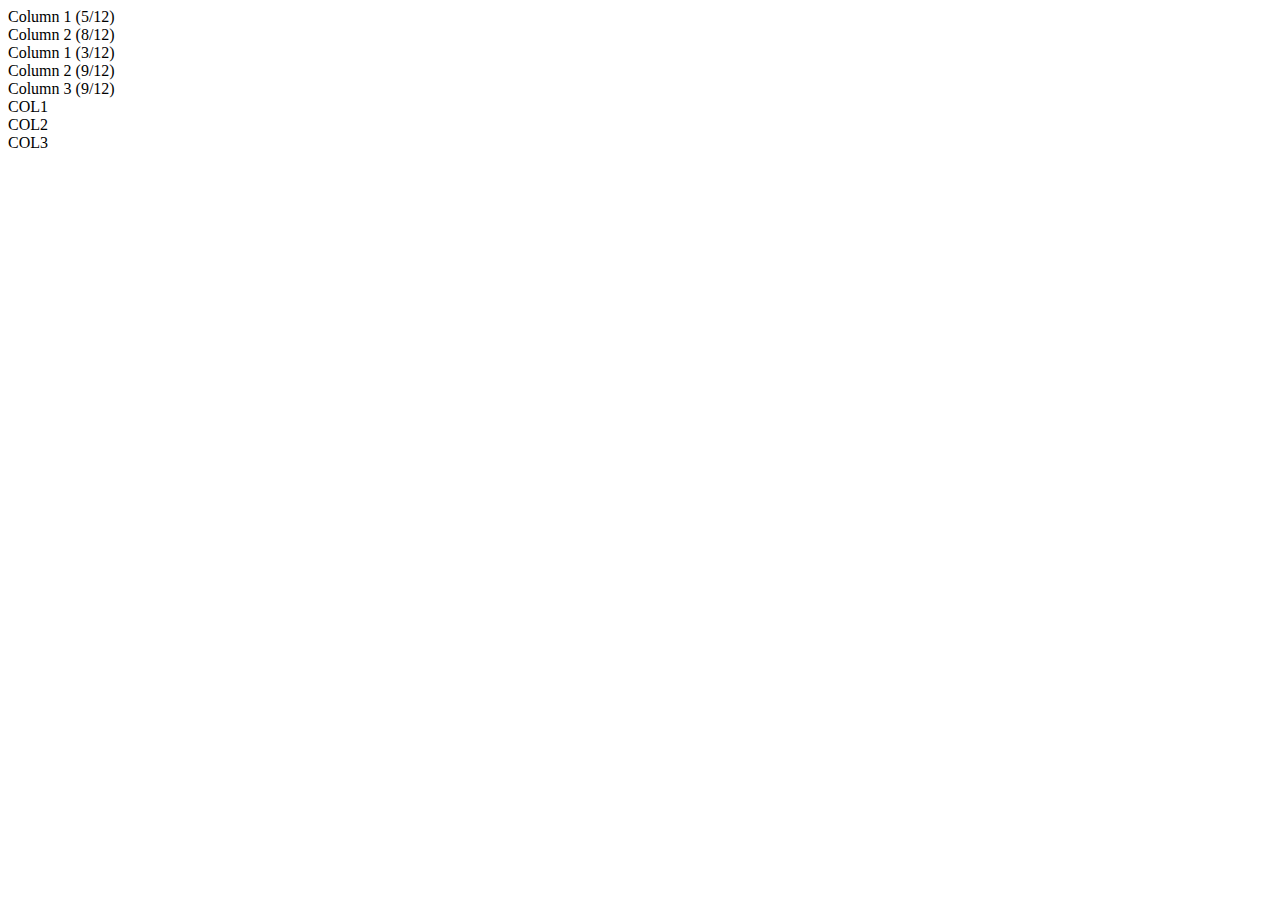
<file: bootstrap/index.html>
<!doctype html>
<html lang="en">
  <head>
    <meta charset="utf-8" />
    <!-- responsive viewport (required for Bootstrap) -->
    <meta name="viewport" content="width=device-width, initial-scale=1" />
    <title>Bootstrap Practice</title>

    <link href="https://cdn.jsdelivr.net/npm/bootstrap@5.3.8/dist/css/bootstrap.min.css"
          rel="stylesheet"
          integrity="sha384-sRIl4kxILFvY47J16cr9ZwB07vP4J8+LH7qKQnuqkuIAvNWLzeN8tE5YBujZqJLB"
          crossorigin="anonymous">
  </head>
  <body>
    <!-- <div class="container bg-light border mt-3 p-2">
        <h2>Fixed Container</h2>
        <p>This container has a max width and is centered on the page</p>
    </div>

    <div class="container-fluid bg-warning border mt-3"> 
        <h2>Fluid Container</h2>
        <p>This container always stretches 100% across the page</p>
    </div>

    <div class="container-sm bg-danger text-white border mt-3">
        <h2>Container SM</h2>
        <p>This container is fluid until the screen is >=576px and oon larger screen it is fixed and center</p>
    </div>

    <div class="container-md bg-info border mt-3">
        <h2>Container MD</h2>
        <p>This container is 100% wide until the screen is medium size (>= 768px). On larger screens, it become fixed and centered.</p>
    </div>

    <div class="container-lg bg-success text-white border mt-3">
        <h2>Container LG</h2>
        <p>This container is fluid until the screen is large (>=992px).On larger screens, it becomes fixed and centered. </p>
    </div>

    <div class="container-xl bg-danger text-white border mt-3">
        <h2>Container XL</h2>
        <p>This container is fluid until large screens (>=1200px) and is fixed and centerd on the larger screens. </p>
    </div> -->

    <!-- <div class="container mt-3">
  <div class="row">
    <div class="col bg-primary text-white p-3">Column 1</div>
    <div class="col bg-success text-white p-3">Column 2</div>
    <div class="col bg-danger text-white p-3">Column 3</div>
  </div>
</div>


<div class="container mt-3">
  <div class="row">
    <div class="col bg-primary text-white p-3">Column 1</div>
    <div class="col bg-success text-white p-3">Column 2</div>
  </div>
</div>

   <div class="container-fluid mt-3">
  <div class="row">
    <div class="col bg-primary text-white p-3">Column 1</div>
    <div class="col bg-success text-white p-3">Column 2</div>
    <div class="col bg-danger text-white p-3">Column 3</div>
    <div class="col bg-info text-white p-3">Column 4</div>

  </div>
</div> -->

<div class="container-fluid mt-3">
  <div class="row">
    <div class="col-6 bg-primary text-white p-3">Column 1 (5/12)</div>
    <div class="col-6 bg-success text-white p-3">Column 2 (8/12)</div>
  </div>
</div>

<div class="container-fluid mt-3">
  <div class="row">
    <div class="col-3 bg-danger text-white p-3">Column 1 (3/12)</div>
    <div class="col-6 bg-warning text-dark p-3">Column 2 (9/12)</div>
    <div class="col-3 bg-info text-dark p-3">Column 3 (9/12)</div>
  </div>
</div>

<div class="container-fluid mt-3">
    <div class="row">
        <div class="col-2 bg-primary text-white p-3">COL1</div>
        <div class="col-6 bg-success text-white p-3">COL2</div>
        <div class="col-4 bg-primary text-white p-2">COL3</div>
    </div>
</div>


 
























    <script src="https://cdn.jsdelivr.net/npm/bootstrap@5.3.8/dist/js/bootstrap.bundle.min.js"
            integrity="sha384-FKyoEForCGlyvwx9Hj09JcYn3nv7wiPVlz7YYwJrWVcXK/BmnVDxM+D2scQbITxI"
            crossorigin="anonymous"></script>
  </body>
</html>
</file>
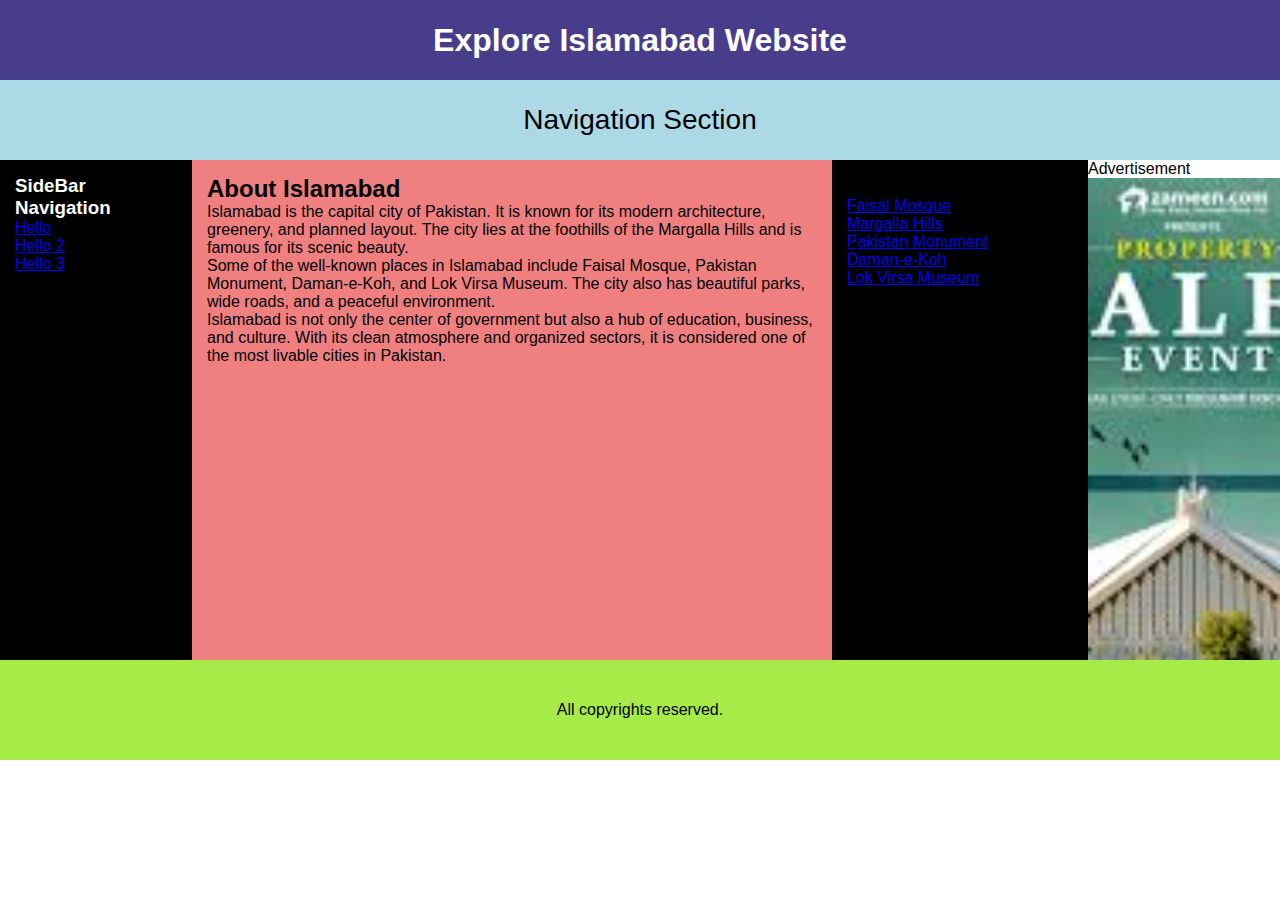
<file: hommeworktask/index.html>
<!DOCTYPE html>
<html lang="en">
<head>
  <meta charset="UTF-8">
  <title>Website Structure</title>
  <style>
    * {
      margin: 0;
      padding: 0;
      box-sizing: border-box;
    }

    body, html {
      height: 100%;
      width: 100%;
      font-family: Arial, sans-serif;
    }

    .topbar {
      background: darkslateblue;
      color: white;
      height: 80px;
      line-height: 80px;
      text-align: center;
    }

    .header {
      background: lightblue;
      height: 80px;
      line-height: 80px;
      text-align: center;
      font-size: 28px;
      float: left;
      width: 100%;
    }

    .nav {
      background: black;
      width: 15%;
      color:white;
      height: 500px;
      float: left;
      padding: 15px;
    }

    .main {
      background: lightcoral;
      width: 50%;
      height: 500px;
      float: left;
      padding: 15px;
    }

    .sidebar {
      background-color: black;
      width: 20%;
      height: 500px;
      float: left;
      padding: 15px;
    }

        .extraside {
        width: 15%;
        height: 500px;
        float: left;
        padding: 0; 
        }

        .extraside img {
        width: 100%;
        height: 100%;
        object-fit: cover;   
        display: block;      
        }

    .footer {
      background: rgb(166, 235, 71);
      height: 100px;
      line-height: 100px;
      text-align: center;
      float: left;
      width: 100%;
    }
  </style>
</head>
<body>
    <h1 class="topbar">Explore Islamabad Website</h1>
  <div class="header">Navigation Section</div>

  <div class="nav">
    <h3>SideBar Navigation</h3>
    <p><a href="#">Hello</a></p>
    <p><a href="#">Hello 2</a></p>
    <p><a href="#">Hello 3</a></p>
  </div>

  <div class="main">
  <h2>About Islamabad</h2>
  <p>
    Islamabad is the capital city of Pakistan. It is known for its modern 
    architecture, greenery, and planned layout. The city lies at the 
    foothills of the Margalla Hills and is famous for its scenic beauty.
  </p>
  <p>
    Some of the well-known places in Islamabad include Faisal Mosque, 
    Pakistan Monument, Daman-e-Koh, and Lok Virsa Museum. The city also 
    has beautiful parks, wide roads, and a peaceful environment.
  </p>
  <p>
    Islamabad is not only the center of government but also a hub of 
    education, business, and culture. With its clean atmosphere and 
    organized sectors, it is considered one of the most livable cities 
    in Pakistan.
  </p>
  </div>

  <div class="sidebar">
   <h3>Explore Islamabad</h3>
  <p><a href="location/fm.html">Faisal Mosque</a></p>
  <p><a href="location/margallahill.html">Margalla Hills</a></p>
  <p><a href="location/pakistanmonument.html">Pakistan Monument</a></p>
  <p><a href="location/damanekoh.html">Daman-e-Koh</a></p>
  <p><a href="location/lokvirsa.html">Lok Virsa Museum</a></p>
  </div>

 <div class="extraside">
    <p>Advertisement</p>
  <img src="download.jpeg" alt="Advertisement">
</div>


  <div class="footer">All copyrights reserved.</div>

</body>
</html>
</file>
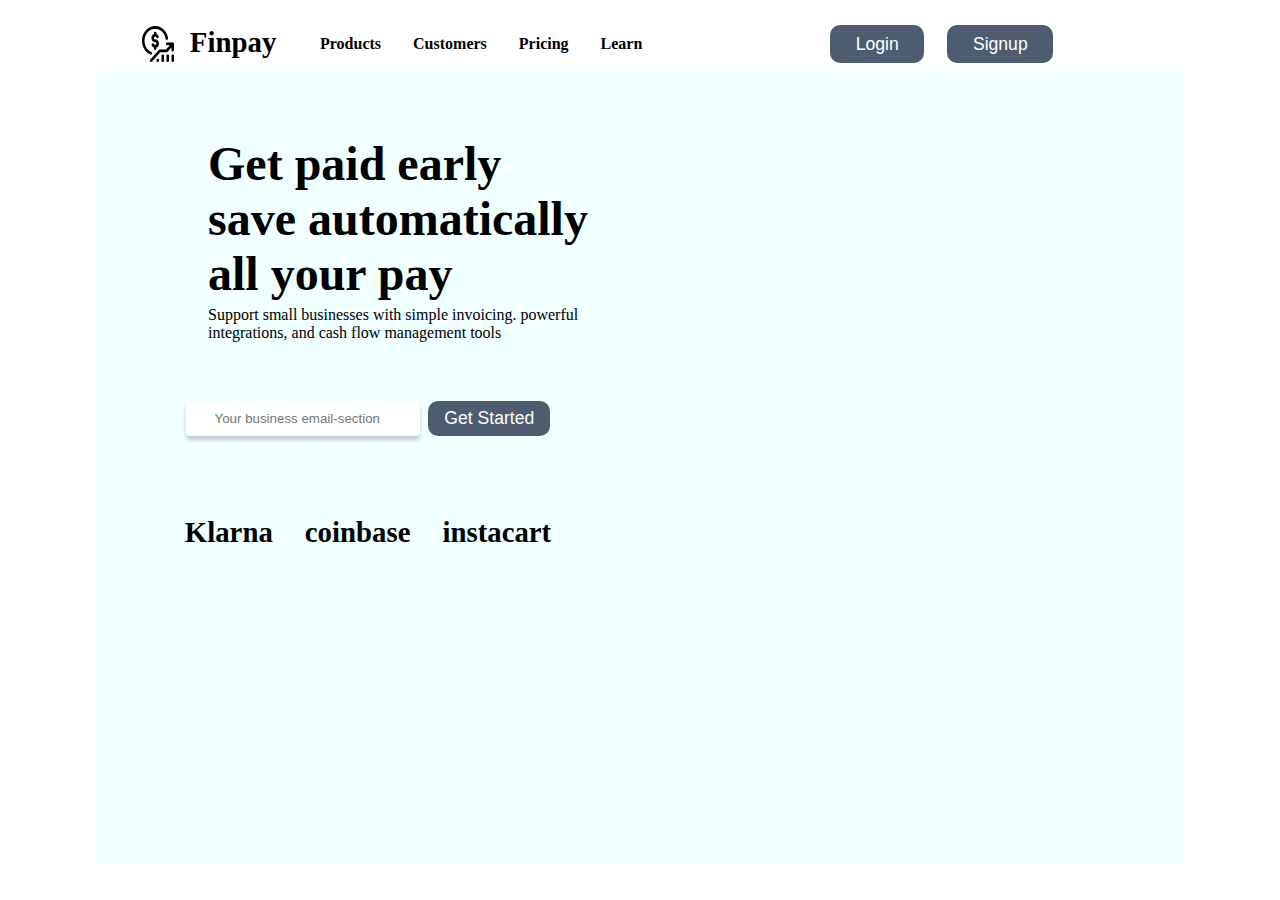
<file: dribble/page1/index.html>
<!DOCTYPE html>
<html lang="en">
<head>
    <meta charset="UTF-8">
    <meta name="viewport" content="width=device-width, initial-scale=1.0">
    <title>Finpay</title>
    <link rel="stylesheet" href="style.css">
</head>
<body>

    <div class="header-container">
        <nav class="navbar">
            <div class="left">
                 <img class="header-logo" src="logo.png" alt="">
            <h2 class="logo-text">Finpay</h2>

            </div>
           
            <ul class="nav-links">
                <li class="nav-link">Products</li>
                <li class="nav-link">Customers</li>
                <li class="nav-link">Pricing</li>
                <li class="nav-link">Learn</li>
            </ul>

            <button class="login-btn">Login</button>
            <button class="signup-btn">Signup</button>

        </nav>
    </div>



    <div class="main-section">

        <div class="left-main">
            <h1 class="main-heading">Get paid early <br> <span class="save"> save automatically all your pay</span></h1>
         <p class="main-desc">   Support small businesses with simple invoicing. powerful integrations, and cash flow management tools</p>

         <div class="email-section">
            <input class="email-field" type="text" placeholder="Your business email-section">
            <button class="get-started-btn">Get Started</button>
         </div>
         <div class="support-comp">
            <h2>Klarna</h2>
         <h2>coinbase</h2>
         <h2>instacart</h2>
         </div>
       

        </div>

        <div class="right">

        </div>
    </div>
    
</body>
</html>
</file>
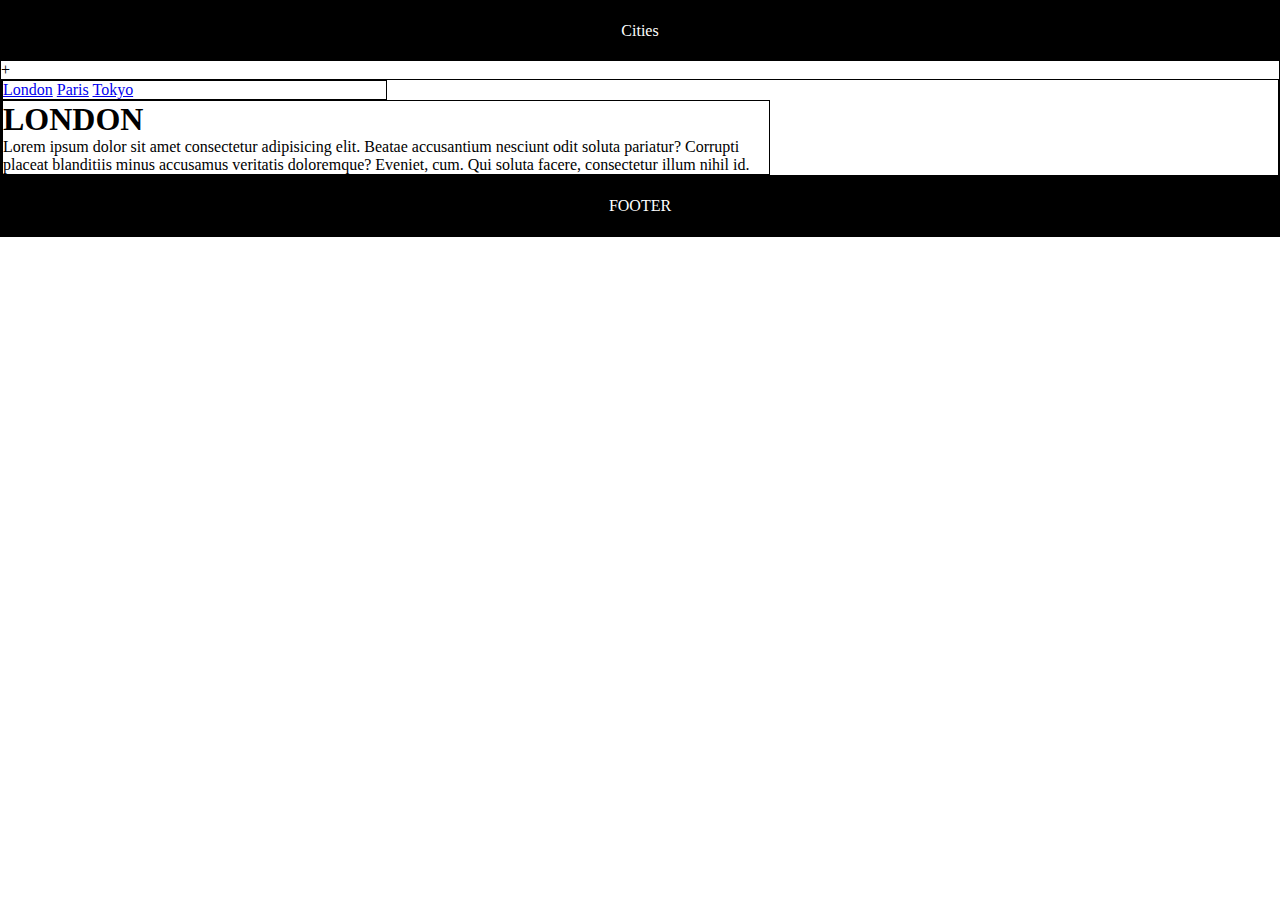
<file: hommeworktask/class2/float.html>
<!DOCTYPE html>
<html lang="en">
<head>
    <meta charset="UTF-8">
    <meta name="viewport" content="width=device-width, initial-scale=1.0">
    <title>Document</title>
    <link rel="stylesheet" href="style.css">
</head>
<body>

    <div class="wrapper">
        <header class="menu">
            Cities
        </header>+

        <section class="mainsec">
          <aside class="sidebar">
            <a href="#">London</a>
            <a href="#"> Paris</a>
            <a href="#">Tokyo</a>

          </aside>

          <section class="subsection">
            <h1>LONDON</h1>
            <p>Lorem ipsum dolor sit amet consectetur adipisicing 
                elit. Beatae accusantium nesciunt odit soluta
                 pariatur? Corrupti placeat blanditiis minus 
                 accusamus veritatis doloremque? Eveniet, cum. 
                 Qui soluta facere, consectetur illum nihil id.</p>
          </section>

        </section>

        <footer>
            FOOTER
        </footer>

    </div>
    
</body>
</html>
</file>
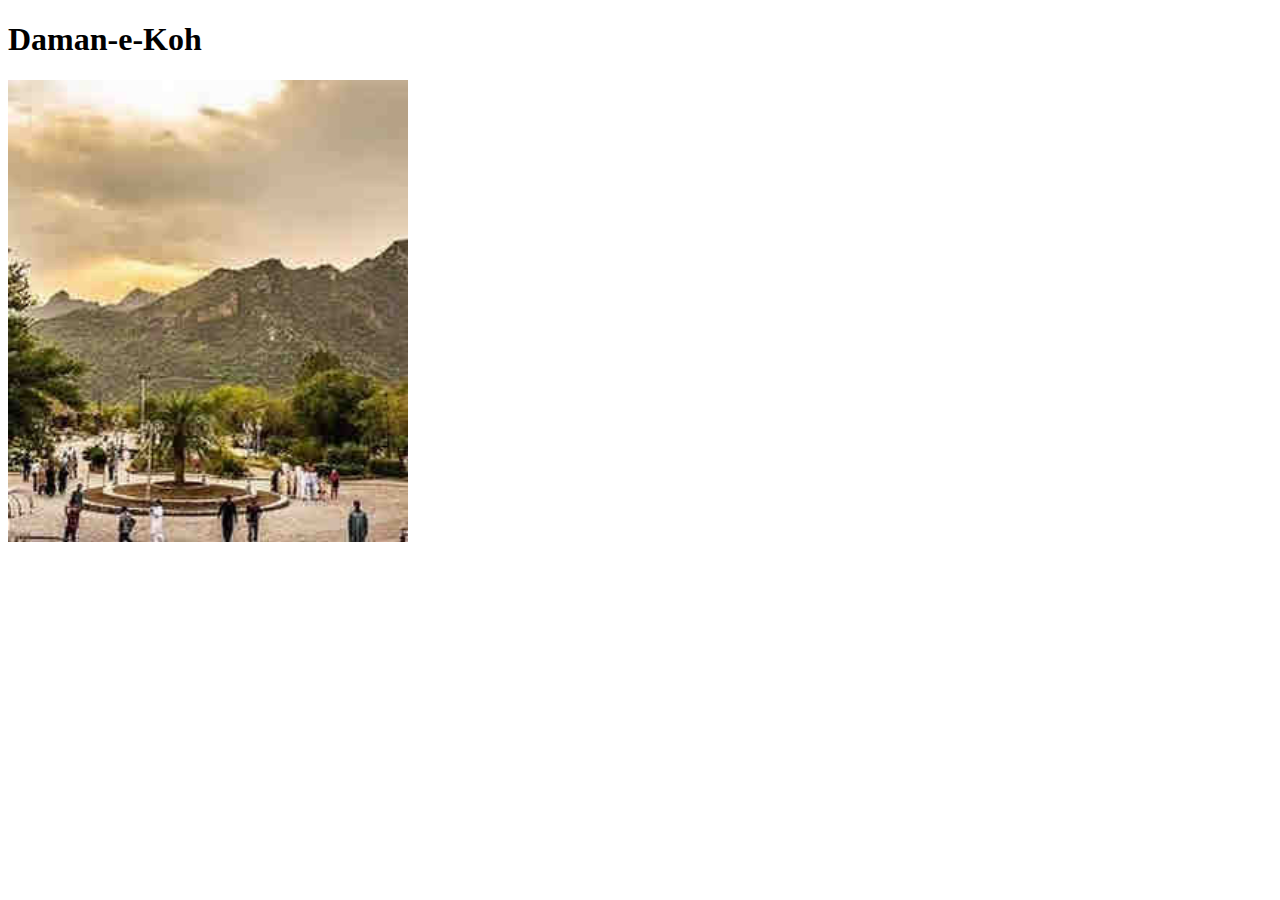
<file: hommeworktask/location/damanekoh.html>
<!DOCTYPE html>
<html lang="en">
<head>
    <meta charset="UTF-8">
    <meta name="viewport" content="width=device-width, initial-scale=1.0">
    <title>Document</title>
</head>
<body>
    <h1>Daman-e-Koh</h1>
    <img src="../images/damanekoh.jpeg" alt="Daman-e-Koh" width="400">

</body>
</html>
</file>
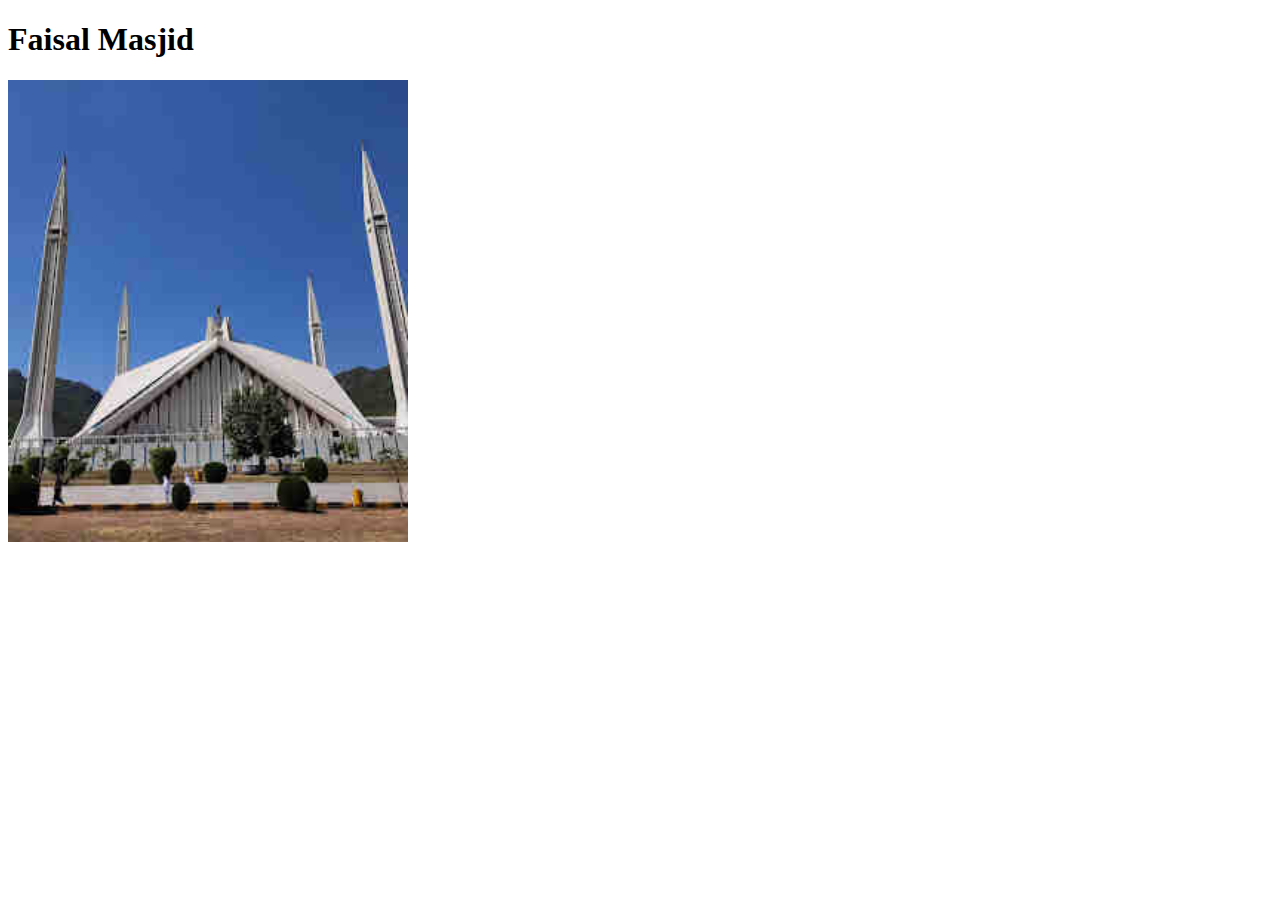
<file: hommeworktask/location/fm.html>
<!DOCTYPE html>
<html lang="en">
<head>
    <meta charset="UTF-8">
    <meta name="viewport" content="width=device-width, initial-scale=1.0">
    <title>Document</title>
</head>
<body>
    <h1>Faisal Masjid</h1>
    <img src="../images/fm.jpeg" alt="Daman-e-Koh" width="400">

    
</body>
</html>
</file>
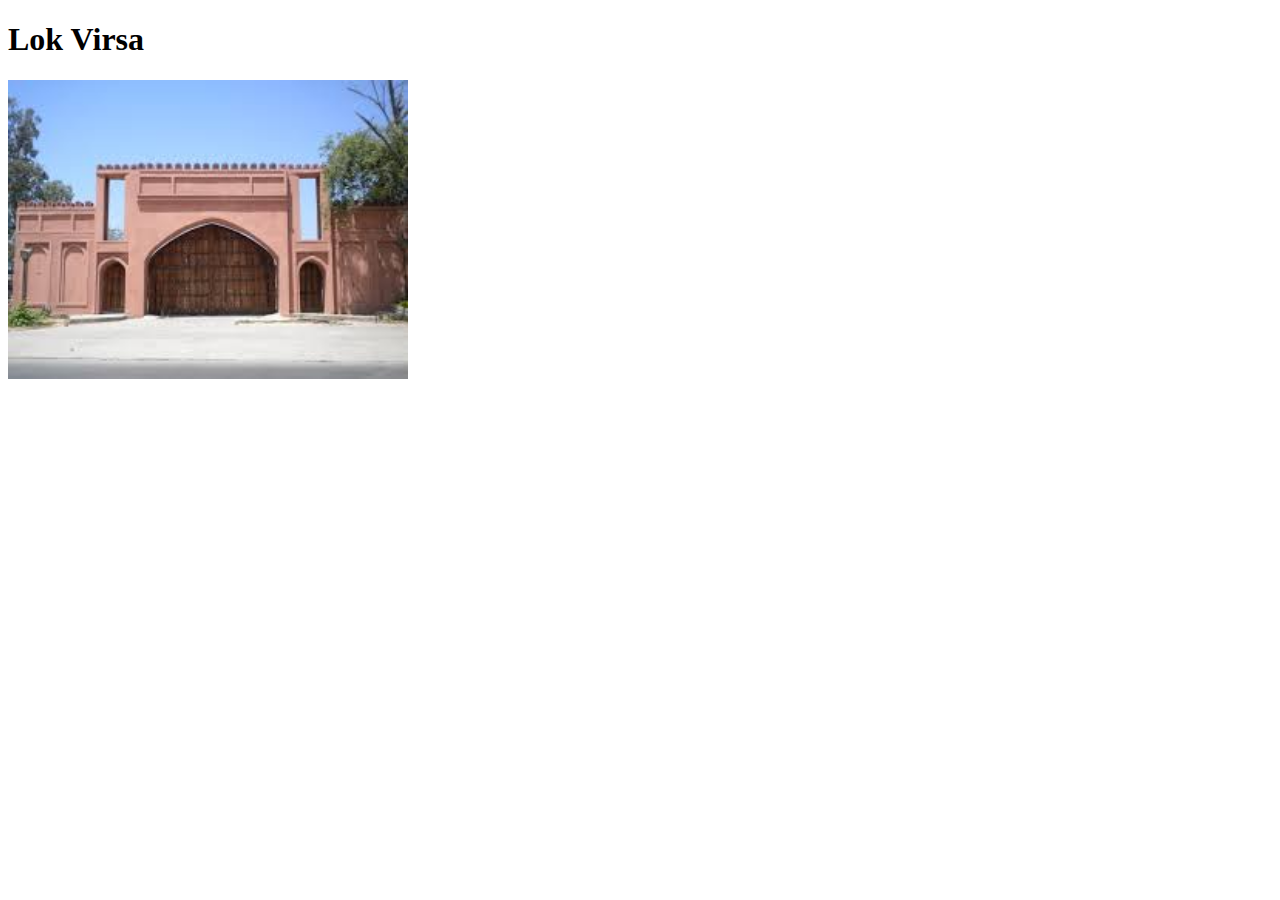
<file: hommeworktask/location/lokvirsa.html>
<!DOCTYPE html>
<html lang="en">
<head>
    <meta charset="UTF-8">
    <meta name="viewport" content="width=device-width, initial-scale=1.0">
    <title>Document</title>
</head>
<body>
    <h1>Lok Virsa</h1>
    <img src="../images/lokvirsa.jpeg" alt="Daman-e-Koh" width="400">
    
</body>
</html>
</file>
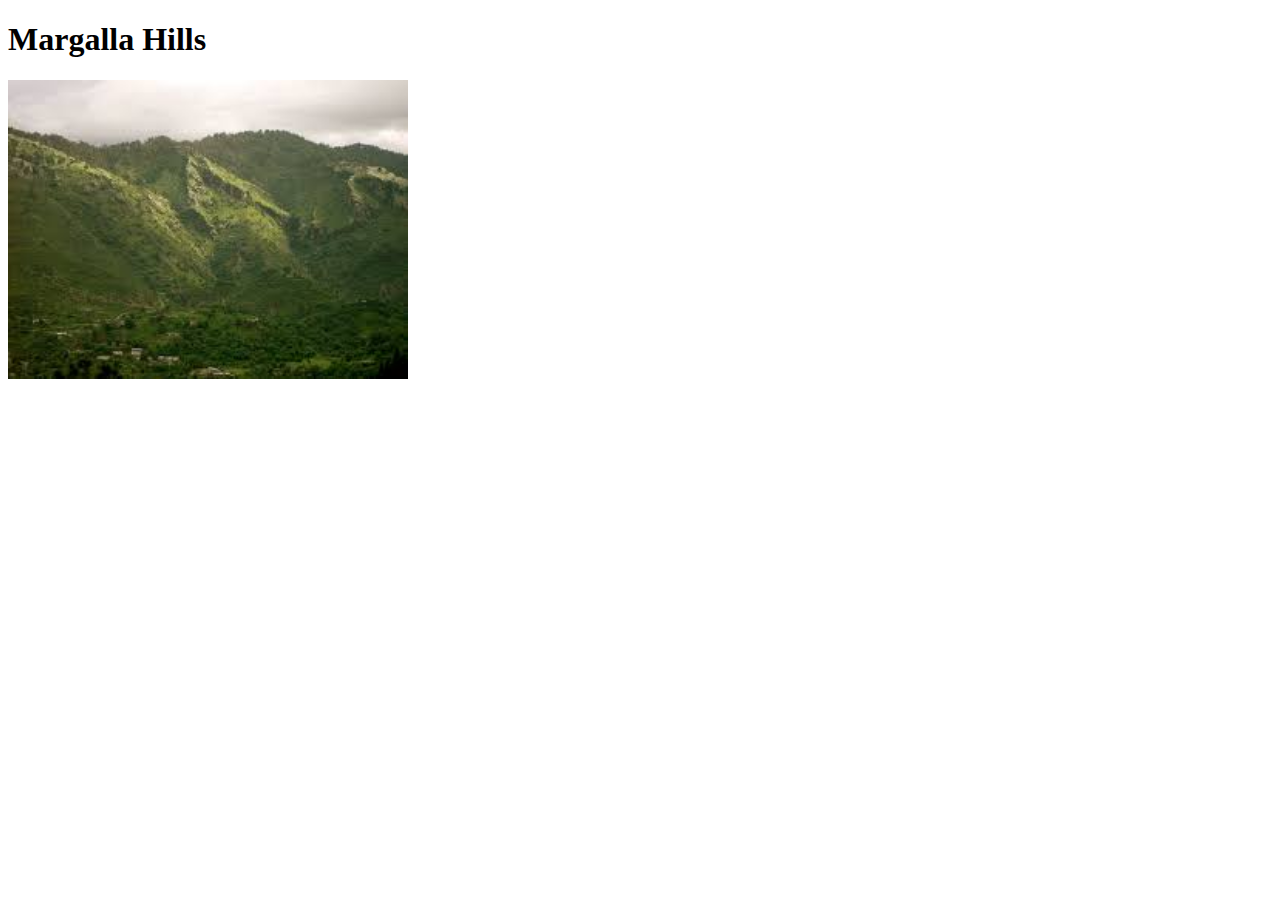
<file: hommeworktask/location/margallahill.html>
<!DOCTYPE html>
<html lang="en">
<head>
    <meta charset="UTF-8">
    <meta name="viewport" content="width=device-width, initial-scale=1.0">
    <title>Document</title>
</head>
<body>
    <h1>Margalla Hills</h1>
    <img src="../images/margallahills.jpeg" alt="Daman-e-Koh" width="400">
    
</body>
</html>
</file>
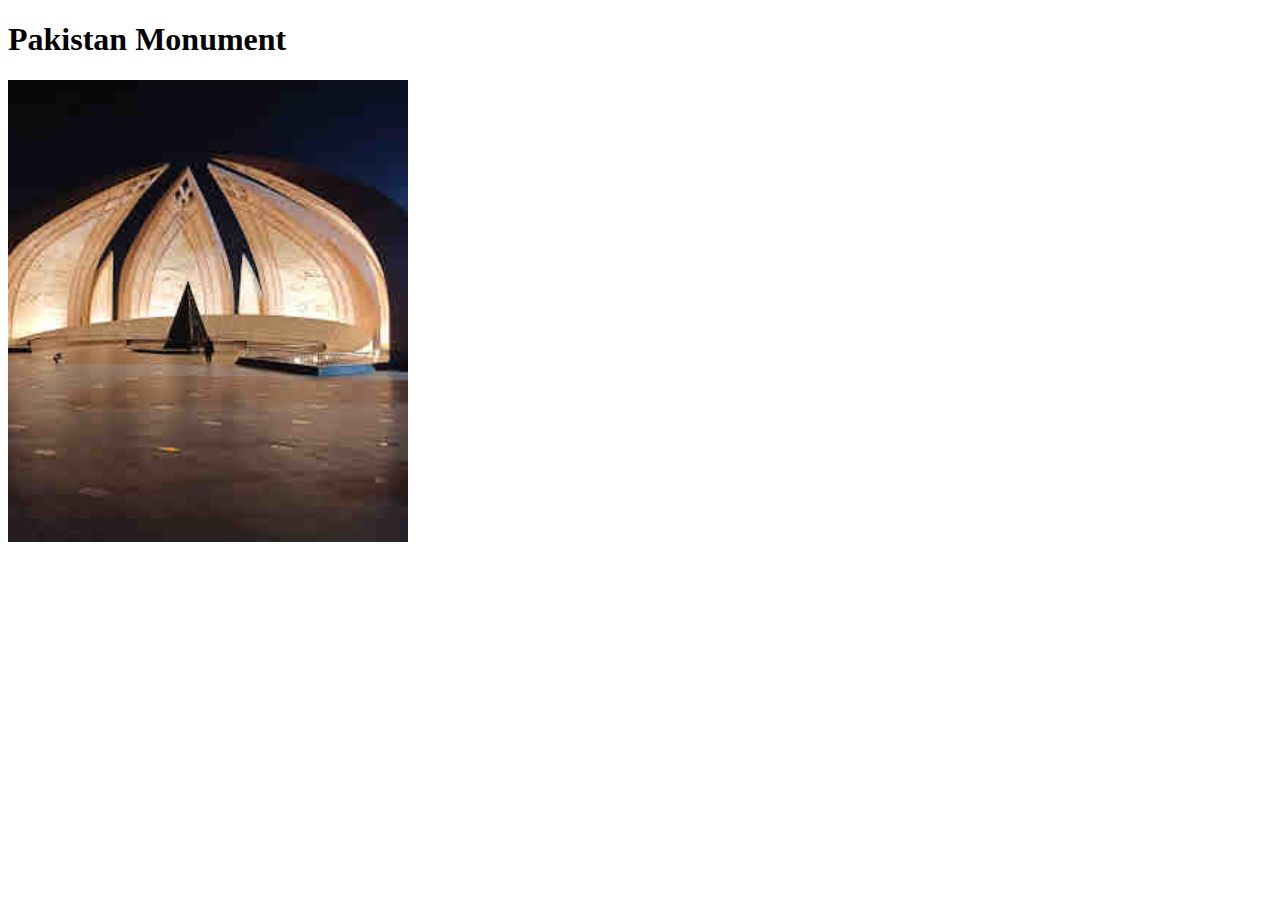
<file: hommeworktask/location/pakistanmonument.html>
<!DOCTYPE html>
<html lang="en">
<head>
    <meta charset="UTF-8">
    <meta name="viewport" content="width=device-width, initial-scale=1.0">
    <title>Document</title>
</head>
<body>
    <h1>Pakistan Monument</h1>
    <img src="../images/pakistanmonument.jpeg" alt="Daman-e-Koh" width="400">
    
</body>
</html>
</file>
<file: dribble/page1/style.css>
* {
    margin: 0;
    padding: 0;
    box-sizing: border-box;
    text-decoration: none;
}

body {
    width: 100%;
    height: 100%;
    /* background-color: beige; */
}

.header-container {
    height: 8vh;
    width: 85vw;
    margin: 0 auto;
    /* background-color: aqua; */
}

.navbar {
    height: 100%;
    display: flex;
    /* flex-wrap: wrap; */
    /* position: relative; */
    padding-top: 1rem;;
    justify-content: space-around;
    align-items: center;
    gap: 1rem;
}
.left {
    display: flex;
    gap:2rem;
}
.nav-links {
    display: flex;
    list-style: none;
    position: relative;
    right: 5rem;
    gap: 2rem;
    font-size: 1rem;
    font-weight: 700;
}
.logo-text {
    font-size: 1.8rem;
    position: relative;
    right: 1rem;
    /* position: absolute; */
    /* margin-right: 52rem; */
}
.header-logo {
    width: 2rem;
    height:2.2rem;
    position: relative;
    /* left: 5rem; */
}

.login-btn {
    padding: 0.55rem 1.6rem;
    font-size: 1.1rem;
    border: none;
    background-color: rgb(77, 93, 111);
    color: white;
    border-radius: 10px;
}

.signup-btn {
    padding: 0.55rem 1.6rem;
    font-size: 1.1rem;
    border: none;
    background-color: rgb(77, 93, 111);
    color: white;
    border-radius: 10px;
    position: relative;
    right: 5.3rem;
}

.main-section {
    height: 88vh;
    width: 85vw;
    background-color: azure;
    margin: 0 auto;
}

.left-main {
    height: 100%;
    width: 50%;
    /* margin: 0 auto; */
    /* background-color: aquamarine; */
    display: flex;
    flex-direction: column;
    gap: 2rem;
}

.main-heading {
    /* margin: 0 auto */
    margin-top: 4rem;;
    padding-left: 7rem;
    font-size: 3rem;;
}

.main-desc {
    /* padding: 0 7rem; */
    padding-left: 7rem;
    position: relative;
    bottom: 1.7rem;
    /* background-color: blueviolet; */

}

.email-section {
    display: flex;
    justify-content: center;
    align-items: center;
    gap: 0.5rem;
}

.email-field {
    padding: 0.6rem 1.8rem;
    border: none;
    border-radius: 4px;
    box-shadow: 0 4px 4px rgba(0,0,0,0.2);
}

.get-started-btn {
    padding: 0.45rem 1rem;
    font-size: 1.1rem;
    border: none;
    background-color: rgb(77, 93, 111);
    color: white;
    border-radius: 10px;
}

.support-comp {
    display: flex;
    margin-top: 3rem;;
    justify-content: center;
    align-items: center;
    gap: 2rem;
    font-size: 1.2rem;
}
</file>
<file: hommeworktask/class2/style.css>
/* Common html/css layout without flex/grid */
* {
    padding: 0;
    margin: 0;
}

.wrapper, .menu, .mainsec, .subsection, .sidebar, footer {
    border: 1px solid black;
}

.menu {
    background-color: black;
    color:white;
    text-align:center;
    padding-top: 20px;
    padding-bottom: 20px;
}

footer{
    background-color: black;
    color:white;
    text-align:center;
    padding-top: 20px;
    padding-bottom: 20px;
}

.sidebar {
    width: 30%;
}

.subsection {
    width: 60%;
}
</file>
